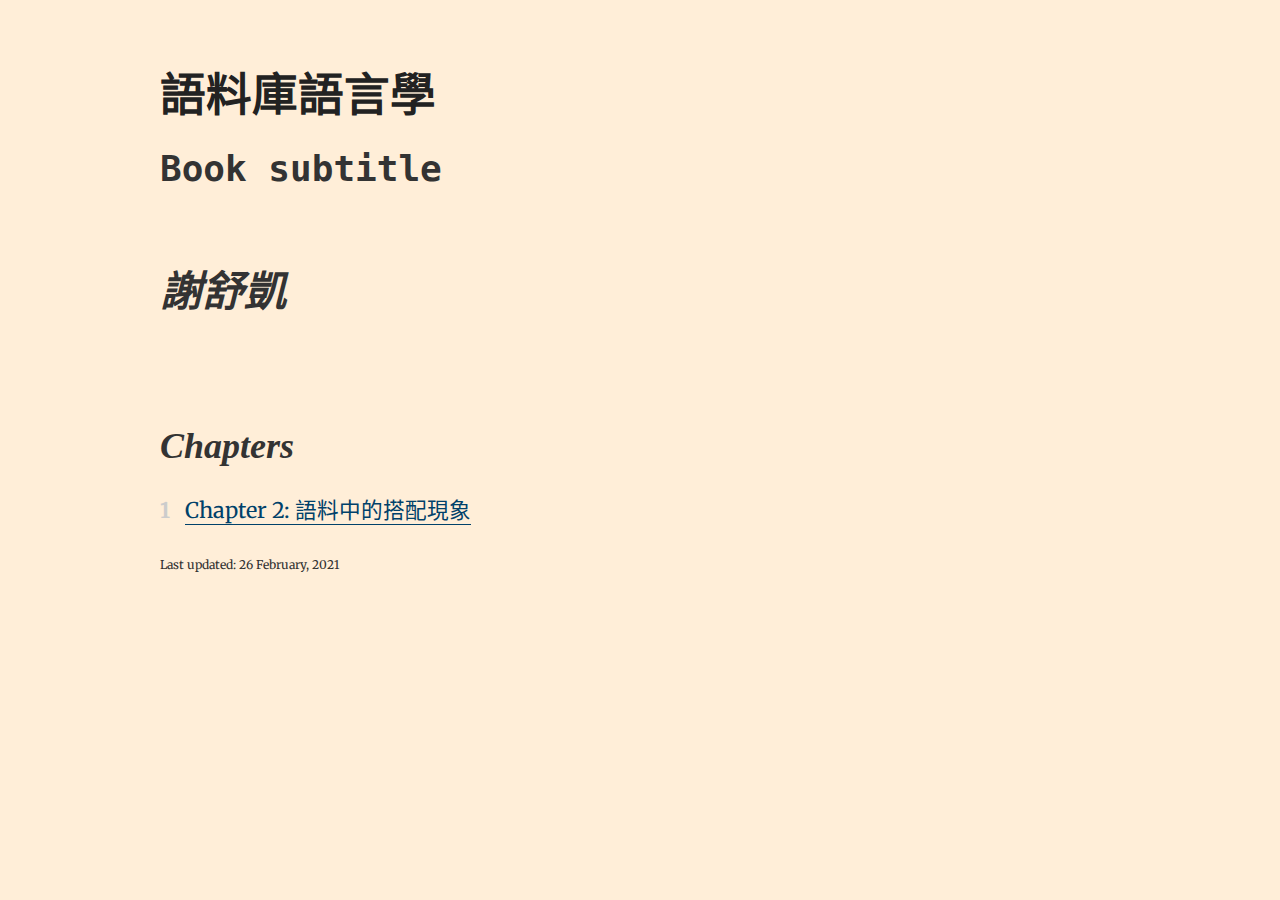
<file: docs/index.html>
<!DOCTYPE html>
<html lang="zh-TW">
<head>
  <meta charset="utf-8">
  <meta name="generator" content="pandoc">
  <meta name="viewport" content="width=device-width, initial-scale=1.0, user-scalable=yes">
  <title>語料庫語言學</title>
  <link rel="stylesheet" href="style.css">
  <!--[if lt IE 9]>
    <script src="//cdnjs.cloudflare.com/ajax/libs/html5shiv/3.7.3/html5shiv-printshiv.min.js"></script>
  <![endif]-->
</head>
<body>
<article>
<header>
<h1 class="booktitle">語料庫語言學</h1>
<h2 class="booksubtitle">Book subtitle</h2>
<h1 class="bookauthor">謝舒凱</h2>
</header>

<!-- <a class="booklink" href="pdf/book.pdf">Full book as PDF</a> -->

<h1 class="bookcontents">Chapters</h1>

<div id="frontpage">
<ol type="1">
<li><a href="02-collocations_and_collostructions.html">Chapter 2: 語料中的搭配現象</a></li>
</ol>
</div>

<div id="lastupdate">
Last updated: 26 February, 2021
</div>
</article>
</body>
</html>
</file>
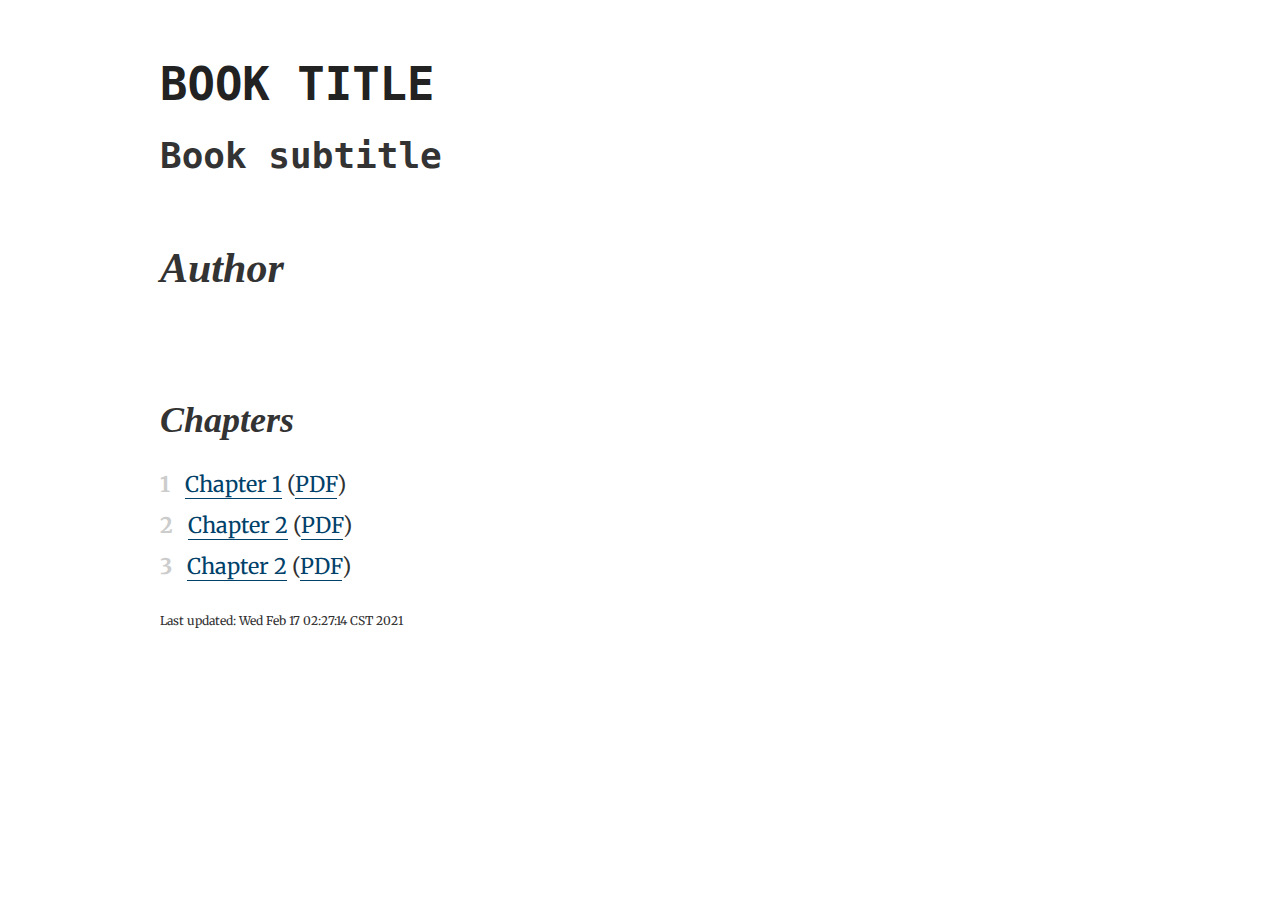
<file: publish/index.html>
<!DOCTYPE html>
<html lang="en">
<head>
  <meta charset="utf-8">
  <meta name="generator" content="pandoc">
  <meta name="viewport" content="width=device-width, initial-scale=1.0, user-scalable=yes">
  <title>Book title</title>
  <link rel="stylesheet" href="style.css">
  <!--[if lt IE 9]>
    <script src="//cdnjs.cloudflare.com/ajax/libs/html5shiv/3.7.3/html5shiv-printshiv.min.js"></script>
  <![endif]-->
</head>
<body>
<article>
<header>
<h1 class="booktitle">Book title</h1>
<h2 class="booksubtitle">Book subtitle</h2>
<h1 class="bookauthor">Author</h2>
</header>

<!-- <a class="booklink" href="pdf/book.pdf">Full book as PDF</a> -->

<h1 class="bookcontents">Chapters</h1>

<div id="frontpage">
<ol type="1">
<li><a href="chapter1.html">Chapter 1</a> (<a href="pdf/chapter1.pdf">PDF</a>)</li>
<li><a href="chapter2.html">Chapter 2</a> (<a href="pdf/chapter2.pdf">PDF</a>)</li>
<li><a href="chapter3.html">Chapter 2</a> (<a href="pdf/chapter3.pdf">PDF</a>)</li>
</ol>
</div>

<div id="lastupdate">
Last updated: Wed Feb 17 02:27:14 CST 2021
</div>
</article>
</body>
</html>
</file>
<file: docs/style.css>
/* 
 * Modification of tufte-css
 * Source and credit: https://github.com/edwardtufte/tufte-css
 */

@charset "UTF-8";
@import url('https://fonts.googleapis.com/css?family=Merriweather');

html { font-size: 12px; }
body { 
    width: 87.5%;
    margin-left: auto;
    margin-right: auto;
    padding-left: 12.5%;
    font-family: Merriweather, Palatino, "Palatino Linotype", "Palatino LT STD", "Book Antiqua", Georgia,'source-han-serif-sc', 'Source Han Serif SC', 'Source Han Serif CN', 'Source Han Serif TC', 'Source Han Serif TW', 'Source Han Serif', 'Songti SC', 'Microsoft YaHei', serif;
    color: #313131;
    max-width: 1200px;
    counter-reset: sidenote-counter figure-counter;
    font-weight: normal;
}

h1, h2, h3, #chapter {
    font-family: Palatino, serif, "Palatino Linotype", "Palatino LT STD", "Book Antiqua", Georgia,'source-han-serif-sc', 'Source Han Serif SC', 'Source Han Serif CN', 'Source Han Serif TC', 'Source Han Serif TW', 'Source Han Serif', 'Songti SC', 'Microsoft YaHei';
    font-weight: 600;
    color: #333;
    font-style: italic;
}

#chapter {
    margin-top: 25px;
    font-size: 4rem;
    font-weight: 900;
}

h1.title {
     margin-top:0;
     font-size: 3.5rem;
     margin-bottom:6rem;
}

h1 { 
     padding-top: 2.3rem;
     font-size: 2.3rem; 
}

h2 {
     padding-top: 2rem;
     font-size: 2rem;
}

p, ol, ul, blockquote, .references { 
    font-size: 1.4rem;
    line-height: 2.4rem;
    margin-top: 2rem;
    padding-right: 0;
    vertical-align: baseline;
}

blockquote p { font-style:italic; }

ul, ol, { 
    margin:0; 
    padding:0; 
    padding-left:5%;
}

ul { list-style-type: circle; }

li { padding: 0.5rem 0; }

figure { 
    padding: 0;
    border: 0;
    font-size: 100%;
    font: inherit;
    vertical-align: baseline;
    max-width: 55%;
    -webkit-margin-start: 0;
    -webkit-margin-end: 0;
    margin: 0 0 3em 0; 
}

caption {
  font-size: 1.2rem;
}

caption .math, figcaption .math
{
  font-size: 1.1rem;
}

figure.fullwidth figcaption { margin-right: 24%; }

a:link, a:visited {
  text-decoration: none;
  color: #00416A;
  border-bottom:1px solid #00416A;
}

/* Sidenotes, margin notes, figures, captions */
img { max-width: 100%; }

.sidenote, .marginnote, figcaption { 
    float: right;
    clear: right;
    margin-right: -60%;
    width: 50%;
    margin-top: 0;
    margin-bottom: 0;
    font-size: 1.1rem;
    line-height: 1.3;
    vertical-align: baseline;
    position: relative; 
}

figcaption {
    margin-right: -75%;
    width: 55%;
    clear: both;
}

.sidenote-number { counter-increment: sidenote-counter; color:#4682B4;}

figcaption { counter-increment: figure-counter; }

.sidenote-number:after, .sidenote:before { 
    content: counter(sidenote-counter) " ";
    position: relative;
    color:#4682B4;
    vertical-align: baseline; 
}

figcaption:before  { 
    content: "Figure " counter(figure-counter) ": ";
    position: relative;
    vertical-align: baseline;
    clear: right;
    font-size: 1.2rem; 
}

.sidenote-number:after { 
    content: counter(sidenote-counter);
    font-family: monospace;
    font-size: 1rem;
    top: -0.5rem;
    left: 0.1rem; 
}

.sidenote:before { 
    content: counter(sidenote-counter) ":";
    /* top: -0.4rem; */
    font-family:monospace;
    margin-right:0.3rem;
}

p, footer, pre, .references { width: 60%; }

ol, ul { width: 55%; }

ul ul, ul ol, ol ul, ol ol, li p { width: 100%; margin-top:0px; }

.csl-entry { margin-left:2em; text-indent: -2em;}

div.fullwidth, table.fullwidth { width: 100%; }

.sans { 
    font-family: "Gill Sans", "Gill Sans MT", Calibri, sans-serif;
    letter-spacing: .03em; 
}

pre {
    padding:20px;
}

code, pre { 
    font-family: Consolas, "Liberation Mono", Menlo, Courier, monospace;
    font-size: 1.4rem;
    line-height: 1.42;
}

.sans > code { font-size: 1.2rem; }

.marginnote > code, .sidenote > code { font-size: 1rem; }

pre.code { font-size: 0.9rem;
           width: 52.5%;
           margin-left: 2.5%;
           overflow-x: auto; 
}

pre.code.fullwidth { width: 90%; }

.fullwidth { max-width: 90%;
             clear:both; }

/* The default x-height for code is slightly too large in side notes */
.marginnote code, .sidenote code { font-size: 0.9rem; }

#lastupdate { margin-top:2.1rem; }

table {
    min-width: 400px;
    border-top: 2px solid #555;
    border-bottom: 2px solid #555;
}

th {
    border-bottom: 1px solid #999;
}

td, th {
    font-size: 1.4rem;
    padding: 5px;
    text-align: left;
}
span.newthought { font-variant: small-caps;
                  font-size: 1.2em; }

input.margin-toggle { display: none; }

label.sidenote-number { display: inline; }

label.margin-toggle:not(.sidenote-number) { display: none; }

@media (max-width: 860px) { 
    body { 
        width: 84%;
        padding-left: 8%;
        padding-right: 8%; 
    }
    p, footer { width: 100%; }
    ol, ul, blockquote { width: 95%; }
    pre.code { width: 97%; }
    figure { max-width: 90%; }
    figcaption, figure.fullwidth figcaption { 
        display: block;
        margin-right: 0%;
        float: none;
        width: 100%;
        max-width: none; 
    }
    figure:after { display: none; }
    label.margin-toggle:not(.sidenote-number) { display: inline; }
    .sidenote, .marginnote { display: none; }
    .margin-toggle:checked + .sidenote,
    .margin-toggle:checked + .marginnote { 
        display: block;
        float: left;
        left: 1rem;
        clear: both;
        width: 95%;
        margin: 1rem 2.5%;
        vertical-align: baseline;
        position: relative; 
    }
    label { cursor: pointer; }
    div.table-wrapper, table { width: 85%; }
    img { width: 100%; } 
}

/* 
 * Stylesheet for environments created by numenvs.py filter.
 */ 

.numenv {
  font-size:1.4rem;
  width:60%;
  margin-top: 1.4rem;
}

.numenv ul, .numenv ol {
  width:90%;
}

.numenv p {
  display:inline;
  font-style:italic;
}

.numenv p em {
  font-style:normal;
}

.numenv .title {
  font-weight:bold;
  margin-right:10px;
}

.numenv.EmphBox {

  background-color: #FDF6E3;
  font-style: italic;
  padding: 10px 50px;
  width:50%;
}

.numenv.EmphBox .title {
  display: none;
}

.numenv.Proof {
  border-left: 0.3rem solid #eee;
  padding-left:2%;
  width:58%;
}

.numenv.Proof p {
  font-style:normal;
}

.numenv.Proof .title {
  font-weight:normal;
  font-style:italic;
  border: 0px;
  padding: 0px;
}

.numenv.fullwidth, .numenv.fullwidth table {
  width: 100%;
}

.numenv.fullwidth .title {
  display: none;
}

@media (max-width: 860px) {
  .numenv {
    width: 100%;
  }
  .numenv.Proof {
    width: 98%;
  }
  .numenv.Summary {
    width: 90%;
  }
}

.numenv.Algorithm {
  padding: 5px;
  border: 2px solid #ddd;
  border-top-left-radius: 10px;
}

.numenv.Algorithm .title {
  font-family:monospace;
}

.numenv .title {
  border: none;
}

/*
 * Stylesheet controlling the behavior and look of the collapsible side panel.
 */

#collapsiblemenu {
  position:fixed;
  left: 0px;
  top: 0px;
  width:300px;
  z-index:99;
}

@media (max-width: 860px) {
  #collapsiblemenu {
     display: none;
  }
}

#collapsiblemenu .collapsible {
  color: white;
  cursor: pointer;
  padding: 18px;
  width: 100%;
  border: none;
  text-align: left;
  outline: none;
  font-size: 15px;
  background:none;
}

#collapsiblemenu .active {
  background-color: #f1f1f1;
}


#collapsiblemenu ul, #collapsiblemenu li {
  margin-top:0;
  padding-top:0;
  width:250px;
}

#collapsiblemenu .content {
  margin-left:-20px;
  padding: 0 18px;
  display: none;
  overflow: hidden;
  background-color: #f1f1f1;
  border-bottom-right-radius: 25px;
}

#collapsiblemenu .shortthickbar {
  width: 35px;
  height: 5px;
  background-color: #333;
  margin: 6px 0;
  border-radius:3px;
}

#collapsiblemenu ul > li > ul {
  display:none;
}

/*
 * Stylesheet controlling the look of the front page at index.html
 */


.booktitle {
  color:#222;
  font-size: 3.8rem;
  font-style: normal;
  text-transform: uppercase;
  font-family:monospace;
  margin-bottom:0;
}

.booksubtitle {
  font-size:3rem;
  font-style: normal;
  margin:0;
  font-family:monospace;
}

.bookauthor {
  font-size:3.5rem;
  margin:40px 0;
  margin-bottom:80px;
}

.bookcontents {
  font-size:3rem;
}

.booklink {
  font-size:2.5rem;
}

#frontpage ul {
  width:100%;
}

#frontpage ol li {
  font-size:1.8rem;
}

#frontpage ul li {
  font-size:2rem;
  list-style: none;
  padding:10px 0;
}

#frontpage ol {
  width:100%;
  padding-left:0px;
  list-style: none;
  counter-reset: my-awesome-counter;
}
#frontpage ol li {
  counter-increment: my-awesome-counter;
}
#frontpage ol li::before {
  content: counter(my-awesome-counter) " ";
  color: #ccc;
  font-weight: bold;
  padding-right:10px;
  text-align:right;
}

a:hover {
  background-color: #FDF6E3;
}

@media (max-width: 860px) {
  .booktitle {
    font-size:2.5rem;
  }
  .booksubtitle {
    font-size:2rem;
  }
  .bookauthor {
    font-size:2.3rem;
  }
  .bookcontents {
    font-size:2rem;
  }
  .booklink {
    font-size:1.65rem;
  }
  #frontpage li {
    padding-top:0px;
    font-size:1.65rem;
  }
}

section > p {
	text-align: justify;
}

body {
	background-color: rgb(255, 238, 216);
}
</file>
<file: publish/style.css>
/* 
 * Modification of tufte-css
 * Source and credit: https://github.com/edwardtufte/tufte-css
 */

@charset "UTF-8";
@import url('https://fonts.googleapis.com/css?family=Merriweather');

html { font-size: 12px; }
body { 
    width: 87.5%;
    margin-left: auto;
    margin-right: auto;
    padding-left: 12.5%;
    font-family: Merriweather, Palatino, "Palatino Linotype", "Palatino LT STD", "Book Antiqua", Georgia,'source-han-serif-sc', 'Source Han Serif SC', 'Source Han Serif CN', 'Source Han Serif TC', 'Source Han Serif TW', 'Source Han Serif', 'Songti SC', 'Microsoft YaHei', serif;
    color: #313131;
    max-width: 1200px;
    counter-reset: sidenote-counter figure-counter;
    font-weight: normal;
}

h1, h2, h3, #chapter {
    font-family: Palatino, serif, "Palatino Linotype", "Palatino LT STD", "Book Antiqua", Georgia,'source-han-serif-sc', 'Source Han Serif SC', 'Source Han Serif CN', 'Source Han Serif TC', 'Source Han Serif TW', 'Source Han Serif', 'Songti SC', 'Microsoft YaHei';
    font-weight: 600;
    color: #333;
    font-style: italic;
}

#chapter {
    margin-top: 25px;
    font-size: 4rem;
    font-weight: 900;
}

h1.title {
     margin-top:0;
     font-size: 3.5rem;
     margin-bottom:6rem;
}

h1 { 
     padding-top: 2.3rem;
     font-size: 2.3rem; 
}

h2 {
     padding-top: 2rem;
     font-size: 2rem;
}

p, ol, ul, blockquote, .references { 
    font-size: 1.4rem;
    line-height: 2.4rem;
    margin-top: 2rem;
    padding-right: 0;
    vertical-align: baseline;
}

blockquote p { font-style:italic; }

ul, ol, { 
    margin:0; 
    padding:0; 
    padding-left:5%;
}

ul { list-style-type: circle; }

li { padding: 0.5rem 0; }

figure { 
    padding: 0;
    border: 0;
    font-size: 100%;
    font: inherit;
    vertical-align: baseline;
    max-width: 55%;
    -webkit-margin-start: 0;
    -webkit-margin-end: 0;
    margin: 0 0 3em 0; 
}

caption {
  font-size: 1.2rem;
}

caption .math, figcaption .math
{
  font-size: 1.1rem;
}

figure.fullwidth figcaption { margin-right: 24%; }

a:link, a:visited {
  text-decoration: none;
  color: #00416A;
  border-bottom:1px solid #00416A;
}

/* Sidenotes, margin notes, figures, captions */
img { max-width: 100%; }

.sidenote, .marginnote, figcaption { 
    float: right;
    clear: right;
    margin-right: -60%;
    width: 50%;
    margin-top: 0;
    margin-bottom: 0;
    font-size: 1.1rem;
    line-height: 1.3;
    vertical-align: baseline;
    position: relative; 
}

figcaption {
    margin-right: -75%;
    width: 55%;
    clear: both;
}

.sidenote-number { counter-increment: sidenote-counter; color:#4682B4;}

figcaption { counter-increment: figure-counter; }

.sidenote-number:after, .sidenote:before { 
    content: counter(sidenote-counter) " ";
    position: relative;
    color:#4682B4;
    vertical-align: baseline; 
}

figcaption:before  { 
    content: "Figure " counter(figure-counter) ": ";
    position: relative;
    vertical-align: baseline;
    clear: right;
    font-size: 1.2rem; 
}

.sidenote-number:after { 
    content: counter(sidenote-counter);
    font-family: monospace;
    font-size: 1rem;
    top: -0.5rem;
    left: 0.1rem; 
}

.sidenote:before { 
    content: counter(sidenote-counter) ":";
    /* top: -0.4rem; */
    font-family:monospace;
    margin-right:0.3rem;
}

p, footer, pre, .references { width: 60%; }

ol, ul { width: 55%; }

ul ul, ul ol, ol ul, ol ol, li p { width: 100%; margin-top:0px; }

.csl-entry { margin-left:2em; text-indent: -2em;}

div.fullwidth, table.fullwidth { width: 100%; }

.sans { 
    font-family: "Gill Sans", "Gill Sans MT", Calibri, sans-serif;
    letter-spacing: .03em; 
}

pre {
    padding:20px;
}

code, pre { 
    font-family: Consolas, "Liberation Mono", Menlo, Courier, monospace;
    font-size: 1.4rem;
    line-height: 1.42;
}

.sans > code { font-size: 1.2rem; }

.marginnote > code, .sidenote > code { font-size: 1rem; }

pre.code { font-size: 0.9rem;
           width: 52.5%;
           margin-left: 2.5%;
           overflow-x: auto; 
}

pre.code.fullwidth { width: 90%; }

.fullwidth { max-width: 90%;
             clear:both; }

/* The default x-height for code is slightly too large in side notes */
.marginnote code, .sidenote code { font-size: 0.9rem; }

#lastupdate { margin-top:2.1rem; }

table {
    min-width: 400px;
    border-top: 2px solid #555;
    border-bottom: 2px solid #555;
}

th {
    border-bottom: 1px solid #999;
}

td, th {
    font-size: 1.4rem;
    padding: 5px;
    text-align: left;
}
span.newthought { font-variant: small-caps;
                  font-size: 1.2em; }

input.margin-toggle { display: none; }

label.sidenote-number { display: inline; }

label.margin-toggle:not(.sidenote-number) { display: none; }

@media (max-width: 860px) { 
    body { 
        width: 84%;
        padding-left: 8%;
        padding-right: 8%; 
    }
    p, footer { width: 100%; }
    ol, ul, blockquote { width: 95%; }
    pre.code { width: 97%; }
    figure { max-width: 90%; }
    figcaption, figure.fullwidth figcaption { 
        display: block;
        margin-right: 0%;
        float: none;
        width: 100%;
        max-width: none; 
    }
    figure:after { display: none; }
    label.margin-toggle:not(.sidenote-number) { display: inline; }
    .sidenote, .marginnote { display: none; }
    .margin-toggle:checked + .sidenote,
    .margin-toggle:checked + .marginnote { 
        display: block;
        float: left;
        left: 1rem;
        clear: both;
        width: 95%;
        margin: 1rem 2.5%;
        vertical-align: baseline;
        position: relative; 
    }
    label { cursor: pointer; }
    div.table-wrapper, table { width: 85%; }
    img { width: 100%; } 
}
/* 
 * Stylesheet for environments created by numenvs.py filter.
 */ 

.numenv {
  font-size:1.4rem;
  width:60%;
  margin-top: 1.4rem;
}

.numenv ul, .numenv ol {
  width:90%;
}

.numenv p {
  display:inline;
  font-style:italic;
}

.numenv p em {
  font-style:normal;
}

.numenv .title {
  font-weight:bold;
  margin-right:10px;
}

.numenv.EmphBox {

  background-color: #FDF6E3;
  font-style: italic;
  padding: 10px 50px;
  width:50%;
}

.numenv.EmphBox .title {
  display: none;
}

.numenv.Proof {
  border-left: 0.3rem solid #eee;
  padding-left:2%;
  width:58%;
}

.numenv.Proof p {
  font-style:normal;
}

.numenv.Proof .title {
  font-weight:normal;
  font-style:italic;
  border: 0px;
  padding: 0px;
}

.numenv.fullwidth, .numenv.fullwidth table {
  width: 100%;
}

.numenv.fullwidth .title {
  display: none;
}

@media (max-width: 860px) {
  .numenv {
    width: 100%;
  }
  .numenv.Proof {
    width: 98%;
  }
  .numenv.Summary {
    width: 90%;
  }
}

.numenv.Algorithm {
  padding: 5px;
  border: 2px solid #ddd;
  border-top-left-radius: 10px;
}

.numenv.Algorithm .title {
  font-family:monospace;
}

.numenv .title {
  border: none;
}
/*
 * Stylesheet controlling the behavior and look of the collapsible side panel.
 */

#collapsiblemenu {
  position:fixed;
  left: 0px;
  top: 0px;
  width:300px;
  z-index:99;
}

@media (max-width: 860px) {
  #collapsiblemenu {
     display: none;
  }
}

#collapsiblemenu .collapsible {
  color: white;
  cursor: pointer;
  padding: 18px;
  width: 100%;
  border: none;
  text-align: left;
  outline: none;
  font-size: 15px;
  background:none;
}

#collapsiblemenu .active {
  background-color: #f1f1f1;
}


#collapsiblemenu ul, #collapsiblemenu li {
  margin-top:0;
  padding-top:0;
  width:250px;
}

#collapsiblemenu .content {
  margin-left:-20px;
  padding: 0 18px;
  display: none;
  overflow: hidden;
  background-color: #f1f1f1;
  border-bottom-right-radius: 25px;
}

#collapsiblemenu .shortthickbar {
  width: 35px;
  height: 5px;
  background-color: #333;
  margin: 6px 0;
  border-radius:3px;
}

#collapsiblemenu ul > li > ul {
  display:none;
}
/*
 * Stylesheet controlling the look of the front page at index.html
 */


.booktitle {
  color:#222;
  font-size: 3.8rem;
  font-style: normal;
  text-transform: uppercase;
  font-family:monospace;
  margin-bottom:0;
}

.booksubtitle {
  font-size:3rem;
  font-style: normal;
  margin:0;
  font-family:monospace;
}

.bookauthor {
  font-size:3.5rem;
  margin:40px 0;
  margin-bottom:80px;
}

.bookcontents {
  font-size:3rem;
}

.booklink {
  font-size:2.5rem;
}

#frontpage ul {
  width:100%;
}

#frontpage ol li {
  font-size:1.8rem;
}

#frontpage ul li {
  font-size:2rem;
  list-style: none;
  padding:10px 0;
}

#frontpage ol {
  width:100%;
  padding-left:0px;
  list-style: none;
  counter-reset: my-awesome-counter;
}
#frontpage ol li {
  counter-increment: my-awesome-counter;
}
#frontpage ol li::before {
  content: counter(my-awesome-counter) " ";
  color: #ccc;
  font-weight: bold;
  padding-right:10px;
  text-align:right;
}

a:hover {
  background-color: #FDF6E3;
}

@media (max-width: 860px) {
  .booktitle {
    font-size:2.5rem;
  }
  .booksubtitle {
    font-size:2rem;
  }
  .bookauthor {
    font-size:2.3rem;
  }
  .bookcontents {
    font-size:2rem;
  }
  .booklink {
    font-size:1.65rem;
  }
  #frontpage li {
    padding-top:0px;
    font-size:1.65rem;
  }
}
</file>
